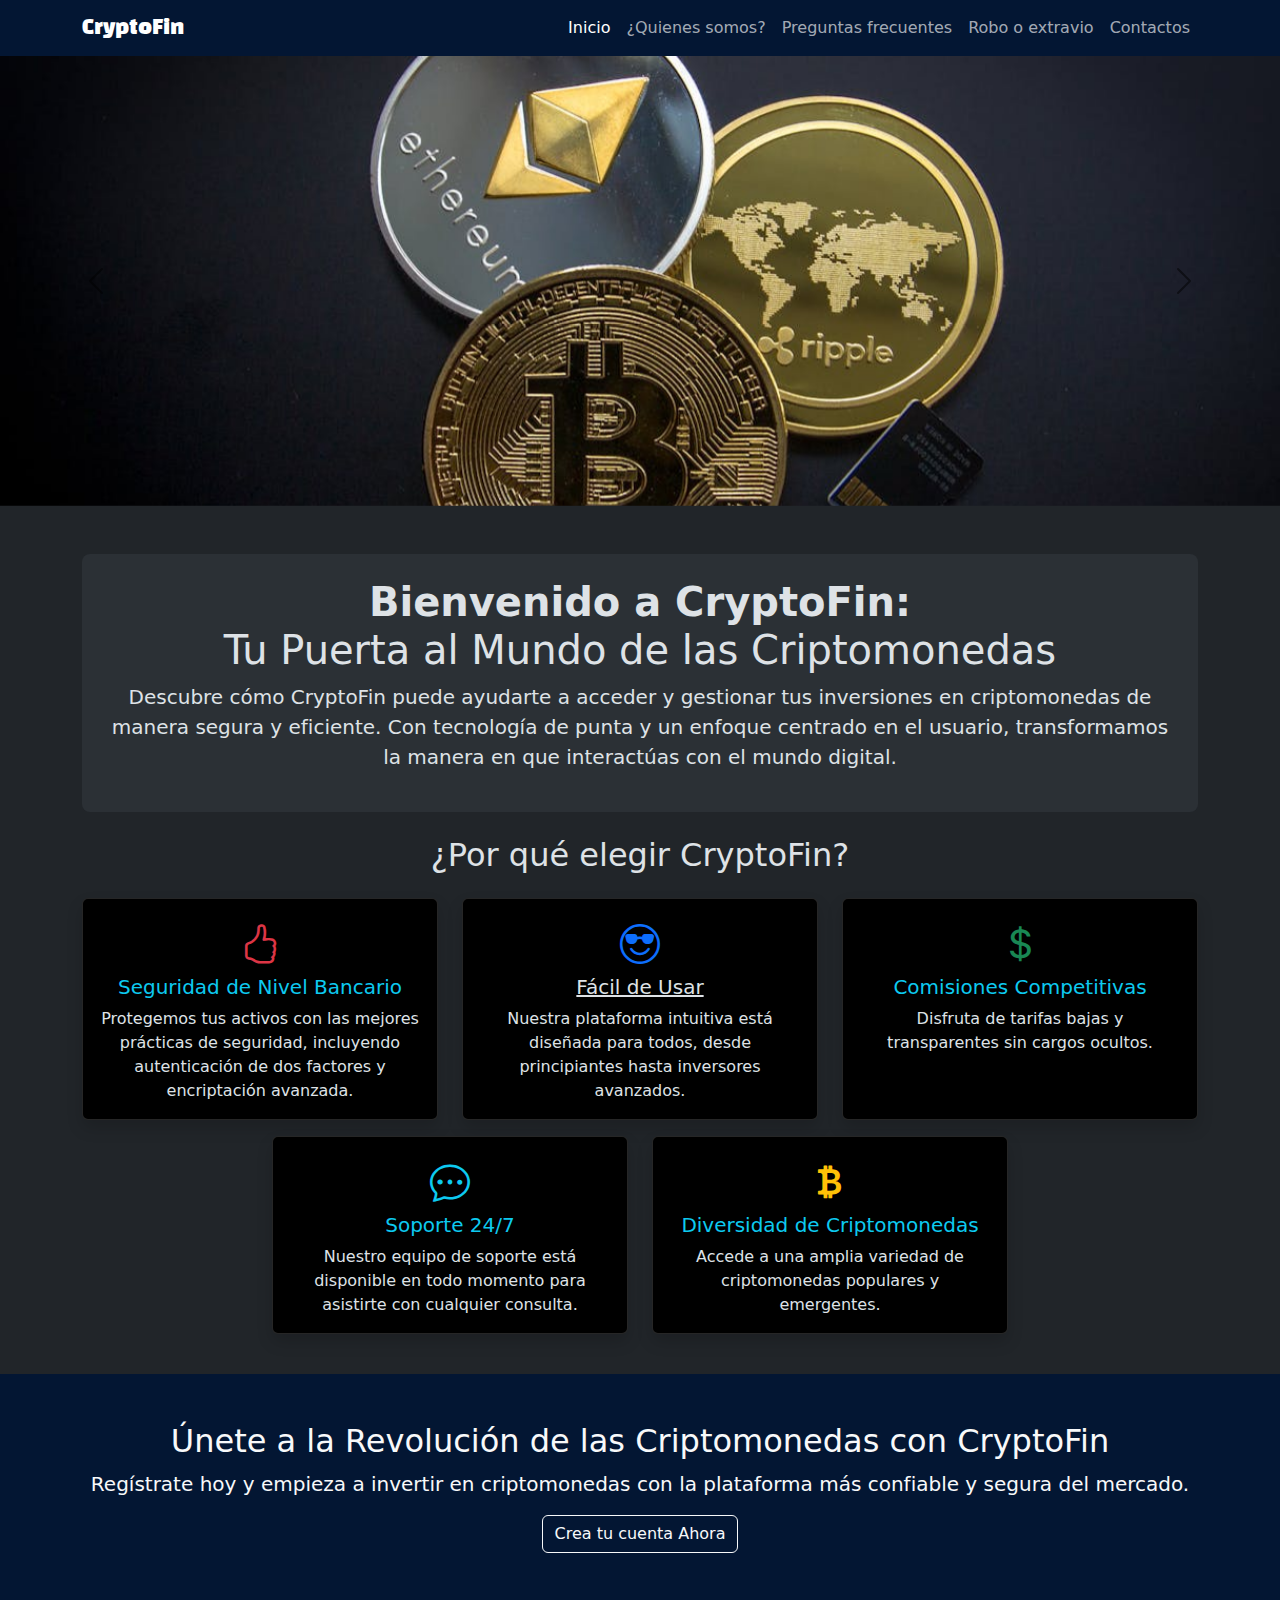
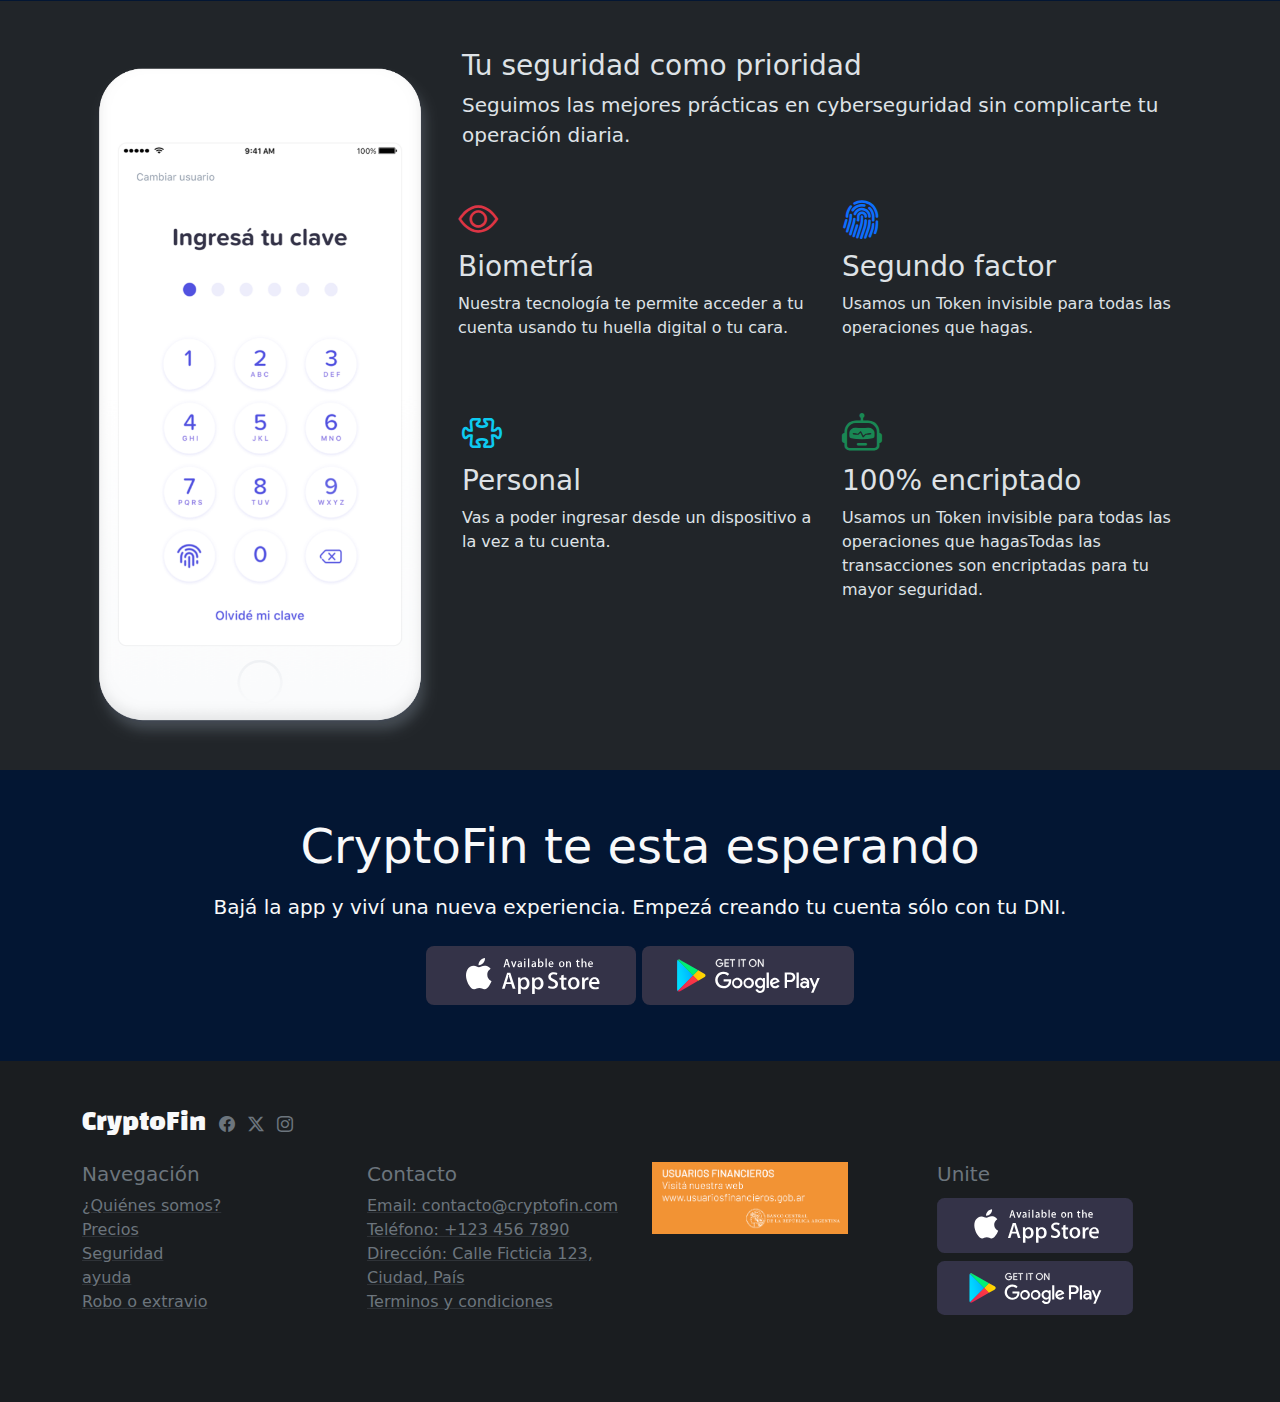
<file: index.html>
<!DOCTYPE html>
<html lang="es" data-bs-theme="dark">
  <head>
    <meta charset="UTF-8" />
    <meta name="viewport" content="width=device-width, initial-scale=1.0" />
    <!-- agregar las etiquetas metas -->
    <link rel="stylesheet" href="./css/bootstrap.min.css" />
    <link
      rel="stylesheet"
      href="https://cdn.jsdelivr.net/npm/bootstrap-icons@1.11.3/font/bootstrap-icons.min.css"
    />
    <link rel="stylesheet" href="./css/style.css" />
    <title>CryptoFin</title>
  </head>
  <body>
    <header>
      <nav class="navbar navbar-expand-lg bg-primary-subtle">
        <div class="container">
          <a class="navbar-brand titulo" href="index.html">CryptoFin</a>
          <button
            class="navbar-toggler"
            type="button"
            data-bs-toggle="collapse"
            data-bs-target="#opcionesNavbar"
            aria-controls="opcionesNavbar"
            aria-expanded="false"
            aria-label="Toggle navigation"
          >
            <span class="navbar-toggler-icon"></span>
          </button>
          <div class="collapse navbar-collapse" id="opcionesNavbar">
            <ul class="navbar-nav ms-auto mb-2 mb-lg-0">
              <li class="nav-item">
                <a class="nav-link active" aria-current="page" href="index.html"
                  >Inicio</a
                >
              </li>
              <li class="nav-item">
                <a class="nav-link" href="./pages/sobreNosotros.html"
                  >¿Quienes somos?</a
                >
              </li>
              <li class="nav-item">
                <a class="nav-link" href="./pages/preguntasFrecuentes.html"
                  >Preguntas frecuentes</a
                >
              </li>
              <li class="nav-item">
                <a class="nav-link" href="./pages/error404.html"
                  >Robo o extravio</a
                >
              </li>
              <li class="nav-item">
                <a class="nav-link" href="./pages/contactos.html">Contactos</a>
              </li>
            </ul>
          </div>
        </div>
      </nav>
    </header>
    <main>
      <!-- carousel principal -->
      <section
        id="bannerPrincipal"
        class="carousel slide"
        data-bs-ride="carousel"
      >
        <div class="carousel-inner">
          <div class="carousel-item active">
            <img
              src="./img/banner/crypto.jpeg"
              class="d-block w-100 imagenCarousel"
              alt="criptomonedas"
            />
          </div>
          <div class="carousel-item">
            <img
              src="./img/banner/atencion.jpg"
              class="d-block w-100 imagenCarousel"
              alt="atención al cliente"
            />
          </div>
          <div class="carousel-item">
            <img
              src="./img/banner/inversion.jpg"
              class="d-block w-100 imagenCarousel"
              alt="inversiones"
            />
          </div>
        </div>
        <button
          class="carousel-control-prev"
          type="button"
          data-bs-target="#bannerPrincipal"
          data-bs-slide="prev"
        >
          <span class="carousel-control-prev-icon" aria-hidden="true"></span>
          <span class="visually-hidden">Previous</span>
        </button>
        <button
          class="carousel-control-next"
          type="button"
          data-bs-target="#bannerPrincipal"
          data-bs-slide="next"
        >
          <span class="carousel-control-next-icon" aria-hidden="true"></span>
          <span class="visually-hidden">Next</span>
        </button>
      </section>
      <!-- seccion bienvenida -->
      <section class="container mt-5">
        <article class="my-4 bg-body-tertiary rounded-3 p-4 text-center">
          <h1>
            <span class="fw-bold">Bienvenido a CryptoFin:</span><br />
            Tu Puerta al Mundo de las Criptomonedas
          </h1>
          <p class="lead">
            Descubre cómo CryptoFin puede ayudarte a acceder y gestionar tus
            inversiones en criptomonedas de manera segura y eficiente. Con
            tecnología de punta y un enfoque centrado en el usuario,
            transformamos la manera en que interactúas con el mundo digital.
          </p>
        </article>
      </section>
      <!-- ¿Por qué elegir CryptoFin? -->
      <section class="container">
        <h2 class="text-center mb-4">¿Por qué elegir CryptoFin?</h2>
        <article class="row justify-content-center">
          <div class="col-12 col-md-6 col-lg-4 mb-3">
            <div class="card h-100 shadow bg-black">
              <div class="card-body text-center">
                <i class="bi bi-hand-thumbs-up fs-1 text-danger"></i>
                <h5 class="card-title text-info">Seguridad de Nivel Bancario</h5>
                <p class="card-text">
                  Protegemos tus activos con las mejores prácticas de seguridad,
                  incluyendo autenticación de dos factores y encriptación
                  avanzada.
                </p>
              </div>
            </div>
          </div>
          <div class="col-12 col-md-6 col-lg-4 mb-3">
            <div class="card h-100 shadow bg-black">
              <div class="card-body text-center">
                <i class="bi bi-emoji-sunglasses fs-1 text-primary"></i>
                <h5 class="card-title text-decoration-underline">Fácil de Usar</h5>
                <p class="card-text">
                  Nuestra plataforma intuitiva está diseñada para todos, desde
                  principiantes hasta inversores avanzados.
                </p>
              </div>
            </div>
          </div>
          <div class="col-12 col-md-6 col-lg-4 mb-3">
            <div class="card h-100 shadow bg-black">
              <div class="card-body text-center">
                <i class="bi bi-currency-dollar text-success fs-1"></i>
                <h5 class="card-title text-info">Comisiones Competitivas</h5>
                <p class="card-text">
                  Disfruta de tarifas bajas y transparentes sin cargos ocultos.
                </p>
              </div>
            </div>
          </div>
          <div class="col-12 col-md-6 col-lg-4 mb-3">
            <div class="card h-100 shadow bg-black">
              <div class="card-body text-center">
                <i class="bi bi-chat-dots text-info fs-1"></i>
                <h5 class="card-title text-info">Soporte 24/7</h5>
                <p class="card-text">
                  Nuestro equipo de soporte está disponible en todo momento para
                  asistirte con cualquier consulta.
                </p>
              </div>
            </div>
          </div>
          <div class="col-12 col-md-6 col-lg-4 mb-3">
            <div class="card h-100 shadow bg-black">
              <div class="card-body text-center">
                <i class="bi bi-currency-bitcoin text-warning fs-1"></i>
                <h5 class="card-title text-info">Diversidad de Criptomonedas</h5>
                <p class="card-text">
                  Accede a una amplia variedad de criptomonedas populares y
                  emergentes.
                </p>
              </div>
            </div>
          </div>
        </article>
      </section>
      <!-- banner únete a la revolución de las cripto -->
      <section
        class="container-fluid bg-primary-subtle text-light bg-opacity-75 py-5 mt-4"
      >
        <article class="container text-center">
          <h2 class="text-center">
            Únete a la Revolución de las Criptomonedas con CryptoFin
          </h2>
          <p class="lead">
            Regístrate hoy y empieza a invertir en criptomonedas con la
            plataforma más confiable y segura del mercado.
          </p>
          <button
            class="btn btn-outline-light"
            type="button"
            data-bs-toggle="modal"
            data-bs-target="#modalRegistro"
          >
            Crea tu cuenta Ahora
          </button>
        </article>
      </section>
      <!-- sección app -->
      <section class="container">
        <article class="mt-5">
          <div class="row">
            <div class="col-md-4">
              <img
                src="img/iphone-illustration-sec.png"
                alt="telefono"
                class="w-100"
              />
            </div>
            <div class="col-md-8">
              <h3>Tu seguridad como prioridad</h3>
              <p class="lead">
                Seguimos las mejores prácticas en cyberseguridad sin complicarte
                tu operación diaria.
              </p>
              <div class="row">
                <div class="col-md-6 my-4 px-sm-2">
                  <div class="d-block text-center text-md-start">
                    <i class="bi bi-eye fs-1 text-danger"></i>

                    <h3>Biometría</h3>
                  </div>
                  <p>
                    Nuestra tecnología te permite acceder a tu cuenta usando tu
                    huella digital o tu cara.
                  </p>
                </div>
                <div class="col-md-6 my-4">
                  <div class="d-block text-center text-md-start">
                    <i class="bi bi-fingerprint fs-1 text-primary"></i>

                    <h3>Segundo factor</h3>
                  </div>
                  <p>
                    Usamos un Token invisible para todas las operaciones que
                    hagas.
                  </p>
                </div>
                <div class="col-md-6 my-4">
                  <div class="d-block text-center text-md-start">
                    <i class="bi bi-puzzle fs-1 text-info"></i>
                    <h3>Personal</h3>
                  </div>

                  <p>
                    Vas a poder ingresar desde un dispositivo a la vez a tu
                    cuenta.
                  </p>
                </div>
                <div class="col-md-6 my-4">
                  <div class="d-block text-center text-md-start">
                    <i class="bi bi-robot fs-1 text-success"></i>
                    <h3>100% encriptado</h3>
                  </div>
                  <p>
                    Usamos un Token invisible para todas las operaciones que
                    hagasTodas las transacciones son encriptadas para tu mayor
                    seguridad.
                  </p>
                </div>
              </div>
            </div>
          </div>
        </article>
      </section>
      <!-- banner de apps -->
      <section class="bg-primary-subtle text-center py-5 text-light mt-4">
        <h3 class="display-5">CryptoFin te esta esperando</h3>
        <p class="lead my-3">
          Bajá la app y viví una nueva experiencia. Empezá creando tu cuenta
          sólo con tu DNI.
        </p>
        <div>
          <img
            src="img/badge-apple-store.svg"
            alt="logo apple store"
            class="my-2"
          />
          <img
            src="img/google-play-badge-bb.svg"
            alt="logo google play"
            class="my-2"
          />
        </div>
      </section>
    </main>
    <footer class="py-5 bg-dark-subtle text-light text-center text-md-start">
      <section class="container">
        <article class="d-inline">
          <h4 class="d-inline titulo">CryptoFin</h4>
          <a class="ms-2 link-secondary" href="#"
            ><i class="bi bi-facebook"></i
          ></a>
          <a class="ms-2 link-secondary" href="#"
            ><i class="bi bi-twitter-x"></i
          ></a>
          <a class="ms-2 link-secondary" href="#"
            ><i class="bi bi-instagram"></i
          ></a>
        </article>
        <article class="row my-4">
          <div class="col-sm-12 col-md-6 col-lg-3">
            <h5 class="text-secondary">Navegación</h5>
            <ul class="list-unstyled">
              <li>
                <a
                  href="#"
                  class="link-secondary link-underline-opacity-25 link-underline-opacity-100-hover"
                  >¿Quiénes somos?</a
                >
              </li>
              <li>
                <a
                  href="#"
                  class="link-secondary link-underline-opacity-25 link-underline-opacity-100-hover"
                  >Precios</a
                >
              </li>
              <li>
                <a
                  href="#"
                  class="link-secondary link-underline-opacity-25 link-underline-opacity-100-hover"
                  >Seguridad</a
                >
              </li>
              <li>
                <a
                  href="#"
                  class="link-secondary link-underline-opacity-25 link-underline-opacity-100-hover"
                  >ayuda</a
                >
              </li>
              <li>
                <a
                  href="#"
                  class="link-secondary link-underline-opacity-25 link-underline-opacity-100-hover"
                  >Robo o extravio</a
                >
              </li>
            </ul>
          </div>
          <div class="col-sm-12 col-md-6 col-lg-3">
            <h5 class="text-secondary">Contacto</h5>
            <ul class="list-unstyled">
              <li>
                <a
                  href="#"
                  class="link-secondary link-underline-opacity-25 link-underline-opacity-100-hover"
                  >Email: contacto@cryptofin.com</a
                >
              </li>
              <li>
                <a
                  href="#"
                  class="link-secondary link-underline-opacity-25 link-underline-opacity-100-hover"
                  >Teléfono: +123 456 7890</a
                >
              </li>
              <li>
                <a
                  href="#"
                  class="link-secondary link-underline-opacity-25 link-underline-opacity-100-hover"
                  >Dirección: Calle Ficticia 123, Ciudad, País</a
                >
              </li>
              <li>
                <a
                  href="#"
                  class="link-secondary link-underline-opacity-25 link-underline-opacity-100-hover"
                  >Terminos y condiciones</a
                >
              </li>
            </ul>
          </div>
          <div class="col-sm-12 col-md-6 col-lg-3">
            <img src="img/usuariosfinancieros.png" alt="" class="w-75" />
          </div>

          <div class="col-sm-12 col-md-6 col-lg-3">
            <h5 class="text-secondary mt-3 mt-md-0">Unite</h5>
            <img src="img/badge-apple-store.svg" alt="" class="w-75 py-1" />
            <img src="img/google-play-badge-bb.svg" alt="" class="w-75 py-1" />
          </div>
        </article>
      </section>
    </footer>
    <!-- Modal de registro -->
    <section
      class="modal fade"
      id="modalRegistro"
      tabindex="-1"
      aria-labelledby="modalRegistroLabel"
      aria-hidden="true"
    >
      <div class="modal-dialog modal-lg">
        <div class="modal-content">
          <div class="modal-header">
            <h2 class="modal-title fs-5" id="modalRegistroLabel">Registro</h2>
            <button
              type="button"
              class="btn-close"
              data-bs-dismiss="modal"
              aria-label="Close"
            ></button>
          </div>
          <div class="modal-body">
           
            <section class="container-fluid">
              <p>
                Completa el siguiente formulario para crear tu cuenta y
                comenzar a disfrutar de todos los beneficios que ofrecemos.
              </p>
              <div class="row">
                <div class="col-12 col-md-6">
                  <form>
                    <div class="mb-3">
                      <label for="nombreApellido" class="form-label"
                        >Nombre y apellido *</label
                      >
                      <input
                        type="text"
                        class="form-control"
                        id="nombreApellido"
                        minlength="5"
                        maxlength="100"
                        placeholder="Ej: Juan Perez"
                        required
                       
                      />
                    </div>
                    <div class="mb-3">
                      <label for="email" class="form-label">Email *</label>
                      <div class="input-group">
                        <span class="input-group-text" id="basic-addon1"
                          >@</span
                        >
                        <input
                          type="text"
                          class="form-control"
                          placeholder="Juanperez@gmail.com"
                          minlength="5"
                          maxlength="320"
                          required
                        />
                      </div>
                    </div>

                    <div class="mb-3">
                      <label for="password" class="form-label"
                        >Contraseña *</label
                      >
                      <input
                        type="password"
                        class="form-control"
                        id="password"
                        minlength="8"
                        maxlength="16"
                        placeholder="Ej: 123Aa$#21"
                        required
                      />
                    </div>
                    <div class="mb-3">
                      <label for="repetirPassword" class="form-label"
                        >Repetir contraseña *</label
                      >
                      <input
                        type="password"
                        class="form-control"
                        id="repetirPassword"
                        minlength="8"
                        maxlength="16"
                        placeholder="Ej: 123Aa$#21"
                        required
                      />
                    </div>
                    <div class="mb-3">
                      <label for="direccion" class="form-label"
                        >Dirección </label
                      >
                      <input
                        type="password"
                        class="form-control"
                        id="direccion"
                        minlength="5"
                        maxlength="100"
                        placeholder="Ej: calle s/n, provincia, país."                       
                      />
                    </div>
                    <div class="mb-3">
                      <label for="fechaNacimiento" class="form-label"
                        >Fecha de nacimiento </label
                      >
                      <input
                        type="date"
                        class="form-control"
                        id="fechaNacimiento"                                            
                      />
                    </div>
                    <div class="mb-3">
                      <label for="tel" class="form-label"
                        >Número de teléfono</label
                      >
                      <input
                        type="tel"
                        class="form-control"
                        id="tel"     
                        placeholder="Ej: +540115992334"                                       
                      />
                    </div>
                    <div class="mb-3">
                      <label for="tel" class="form-label"
                        >Ej cantidades</label
                      >
                      <input
                        type="number"
                        class="form-control"
                        id="tel"     
                        placeholder="Ej: +540115992334"                                       
                      />
                    </div>
                    <div class="mb-3">
                      <div class="form-check">
                        <input
                          class="form-check-input"
                          type="checkbox"
                          id="terminosCondiciones"
                          required
                        />
                        <label class="form-check-label" >
                          Acepta los <a href="#">terminos y condiciones</a>
                        </label>
                      </div>
                    </div>
                    <div class="form-text mb-3">Los campos con el simbolo (*) son obligatorios</div>
                    <button class="btn btn-primary" type="submit">
                      Enviar
                    </button>
                  </form>
                </div>
                <div class="col-md-6 d-none d-md-block">
                  <img
                    class="img-fluid"
                    src="./img/chanchito.jpg"
                    alt="alcancia de chanchito"
                  />
                </div>
              </div>
            </section>
          </div>
        </div>
      </div>
    </section>
    <script src="./js/bootstrap.min.js"></script>
  </body>
</html>
</file>
<file: css/style.css>
@import url("https://fonts.googleapis.com/css2?family=Black+Han+Sans&display=swap");
body {
  min-height: 100vh;
  display: flex;
  flex-direction: column;
}

main {
  flex-grow: 1;
}

.titulo {
  font-family: "Black Han Sans", sans-serif;
}

.imagenCarousel{
  height: 400px;
  object-fit: cover;
}

@media all and (min-width: 992px){
  .imagenCarousel{
    height: 450px;
    object-position: 50% 30%;
  }
}
</file>
